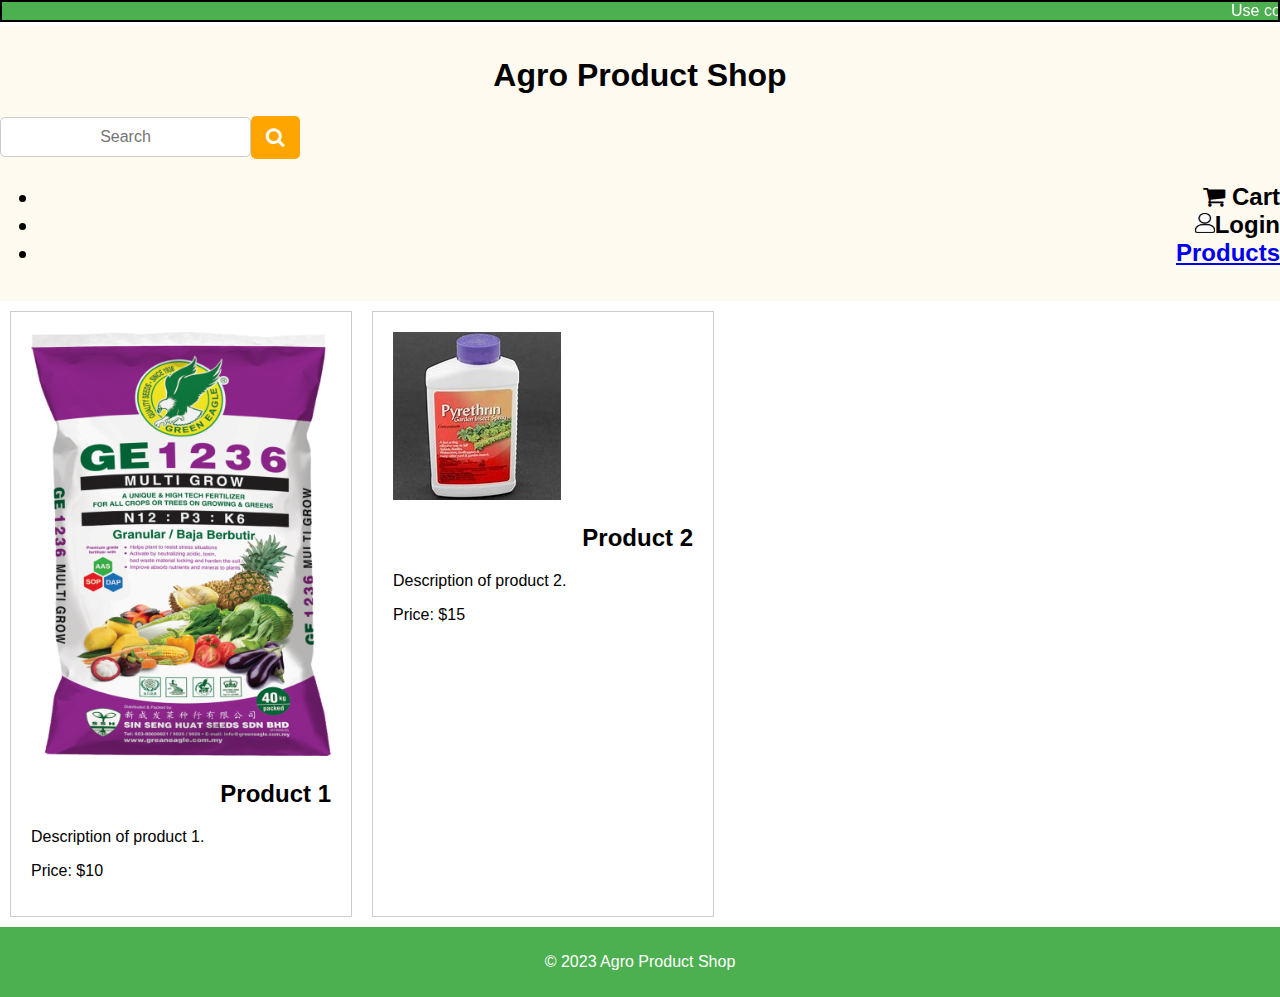
<file: agro/index.html>
<!DOCTYPE html>
<html lang="en">
<head>
    <meta charset="UTF-8">
    <meta name="viewport" content="width=device-width, initial-scale=1.0">
    <link rel="stylesheet" href="styles.css">
    <title>Agro Product Shop</title>
    <link rel="stylesheet" href="https://cdnjs.cloudflare.com/ajax/libs/font-awesome/4.7.0/css/font-awesome.min.css">
</head>
<body>
   
        <marquee>Use code FBEGRI20 & Get 20% off on your First App Order*</marquee>
        <header>
        <h1>Agro Product Shop </h1>
        <nav>
            <div class="search-container">
                <input type="text" placeholder="Search">
                <button class="search-button"><i class="fa fa-search"></i></button>
            </div>
        </nav>
        <h2><ul>
            <li><i class="fa fa-shopping-cart"></i> Cart </li>
            <li><img src="userr.jpg" height="20" width="20">Login</li>
            <li><a  href="#">Products</a></li>
            </ul>
        </h2>
    
    </header>
    
    <main>
        <div class="product-cards">
            <div class="product-card">
                <img src="product1.png" alt="Product 1">
                <h2>Product 1</h2>
                <p>Description of product 1.</p>
                <p>Price: $10</p>
            </div>
            <div class="product-card">
                <img src="product2.jpg" alt="Product 2">
                <h2>Product 2</h2>
                <p>Description of product 2.</p>
                <p>Price: $15</p>
            </div>
            <!-- Add more product cards here -->
        </div>
    </main>
    
    <footer>
        <p>&copy; 2023 Agro Product Shop</p>
    </footer>
    
    <script src="script.js"></script>
</body>
</html>
</file>
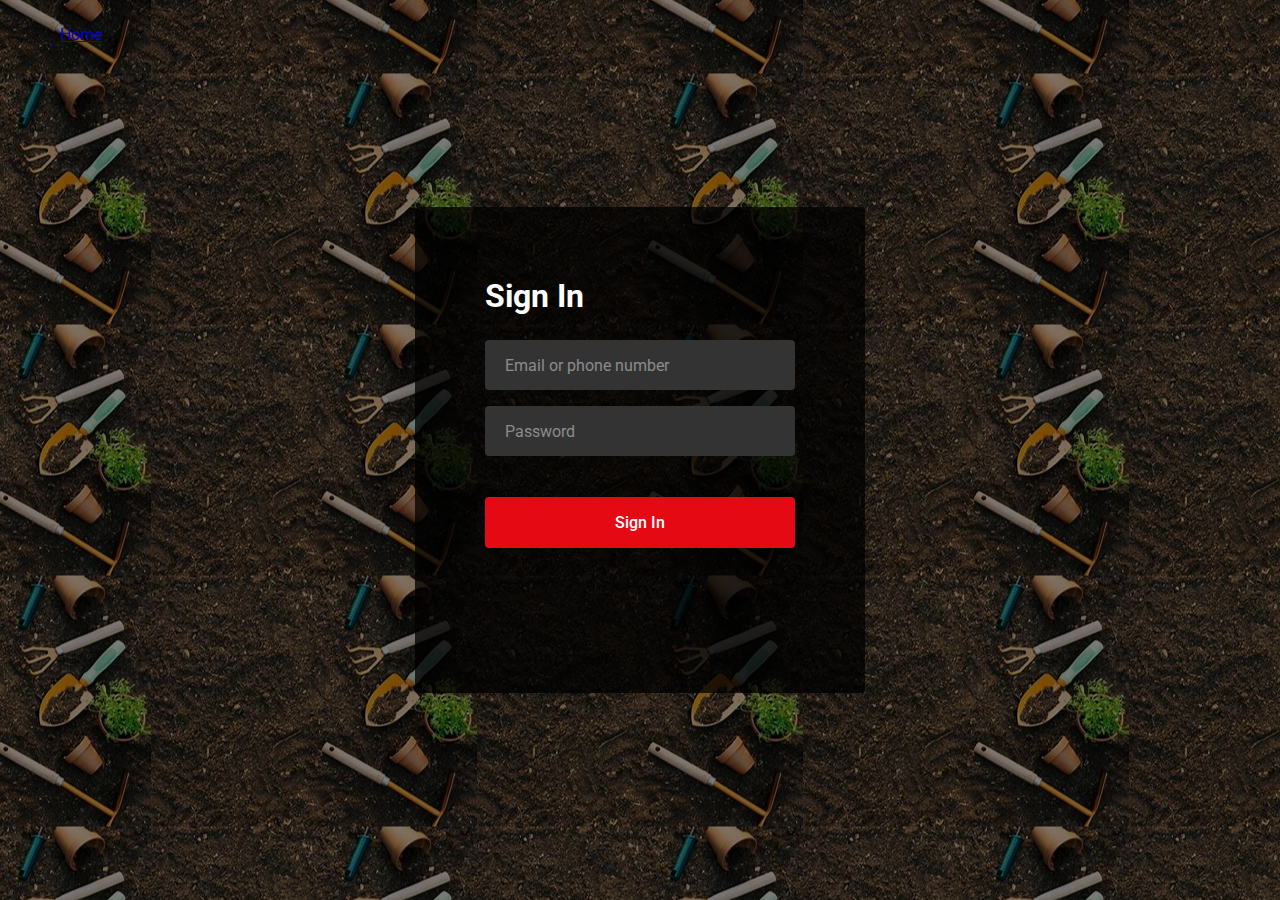
<file: agro/login.html>
<!DOCTYPE html>
<!-- Coding By CodingNepal - www.codingnepalweb.com -->
<html lang="en">
<head>
    <meta charset="UTF-8">
    <meta name="viewport" content="width=device-width, initial-scale=1.0">
    <title>login page</title>
    <link rel="stylesheet" href="style1.css">
</head>
<body>
    
    <nav>
        <a href="file:///C:/Users/Josiya%20Jose/OneDrive/Desktop/agro/main.html">Home</a>
    </nav>
    <div class="form-wrapper">
        <h2>Sign In</h2>
        <form action="#">
            <div class="form-control">
                <input type="text" required>
                <label>Email or phone number</label>
            </div>
            <div class="form-control">
                <input type="password" required>
                <label>Password</label>
            </div>
            <button type="submit">Sign In</button>
            
        </form>
        
    </div>
</body>
</html>
</file>
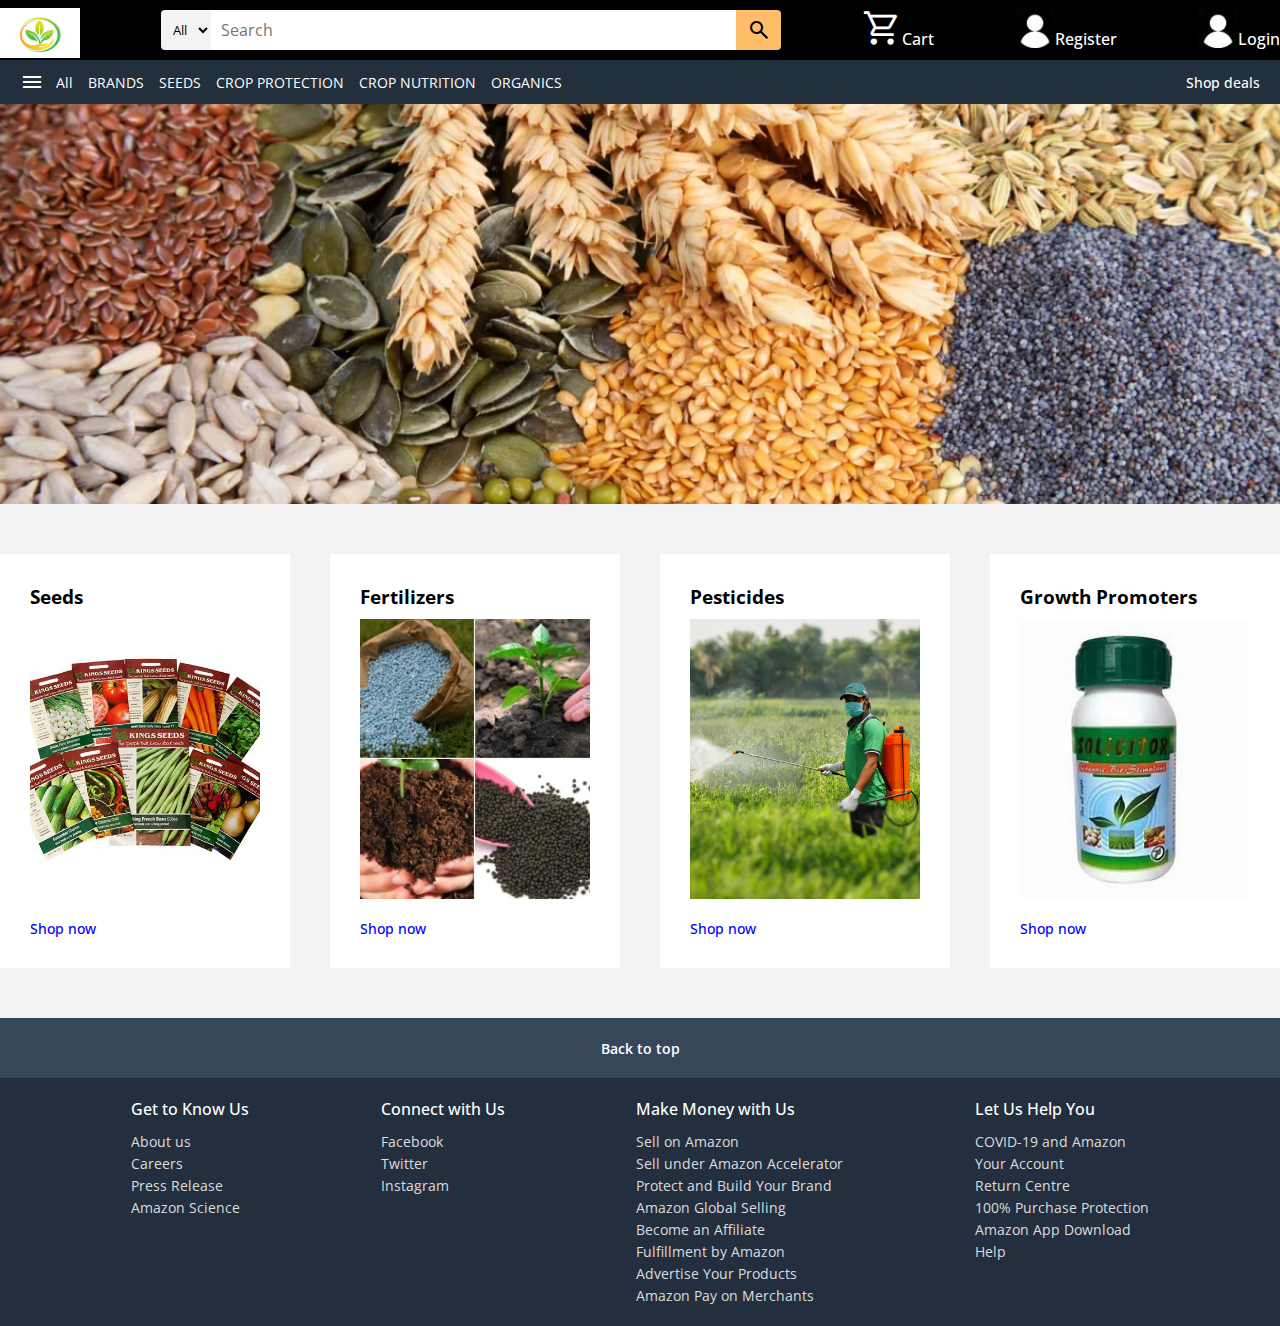
<file: agro/main.html>
<!DOCTYPE html>
<!-- Coding By CodingNepal - www.codingnepalweb.com -->
<html lang="en">
<head>
  <meta charset="UTF-8">
  <meta name="viewport" content="width=device-width, initial-scale=1.0">
  <title>Online Agro Product Shop</title>
  <link rel="stylesheet" href="style.css">
  <link rel="stylesheet" href="https://fonts.googleapis.com/css2?family=Material+Symbols+Outlined:opsz,wght,FILL,GRAD@20..48,100..700,0..1,-50..200">
</head>
<body>
    <header>
      <nav class="navbar">
        <div class="nav-logo">
          <a href="#"><img src="logo.jpeg" alt="logo"></a>
        </div>
        <div class="nav-search">
          <select class="select-search">
            <option>All</option>
            <option>All Categories</option>
            <option>Amazon Devices</option>
          </select>
          <input type="text" placeholder="Search" class="search-input">
          <div class="search-icon">
            <span class="material-symbols-outlined">search</span>
          </div>
        </div>
        
        <div class="cart">
            <a href="https://en.wikipedia.org/wiki/Naruto">
              <span class="material-symbols-outlined cart-icon">shopping_cart</span>
              </a>
              <p>Cart</p>
          </div>
        
          <div class="cart">
            <a href="file:///C:/Users/Josiya%20Jose/OneDrive/Desktop/agro/register.html">
              <img src="user1.jpg" alt="logo" width="40" height="40">
              </a>
              <p>Register</p>
          </div>

          <div class="cart">
            <a href="file:///C:/Users/Josiya%20Jose/OneDrive/Desktop/agro/login.html">
              <img src="user1.jpg" alt="logo" width="40" height="40">
              </a>
              <p>Login</p>
          </div>
      </nav>
      
      <div class="banner">
        <div class="banner-content">
          <div class="panel">
            <span class="material-symbols-outlined">menu</span>
            <a href="#">All</a>
          </div>
  
          <ul class="links">
            <li><a href="#">BRANDS</a></li>
            <li><a href="file:///C:/Users/Josiya%20Jose/OneDrive/Desktop/agro/products.html">SEEDS</a></li>
            <li><a href="file:///C:/Users/Josiya%20Jose/OneDrive/Desktop/agro/product3.html">CROP PROTECTION</a></li>
            <li><a href="file:///C:/Users/Josiya%20Jose/OneDrive/Desktop/agro/product2.html">CROP NUTRITION</a></li>
            <li><a href="#">ORGANICS</a></li>
          </ul>
          <div class="deals">
            <a href="#">Shop deals</a>
          </div>
        </div>
      </div>
    </header>
    <section class="hero-section"></section>
    <section class="shop-section">
      <div class="shop-images">
        <div class="shop-link">
          <h3>Seeds</h3>
          <img src="seeds.jpg" alt="card">
          <a href="file:///C:/Users/Josiya%20Jose/OneDrive/Desktop/agro/products.html">Shop now</a>
        </div>
        <div class="shop-link">
          <h3>Fertilizers</h3>
          <img src="Fertilizers.jpg" alt="card">
          <a href="file:///C:/Users/Josiya%20Jose/OneDrive/Desktop/agro/product2.html">Shop now</a>
        </div>
        <div class="shop-link">
          <h3>Pesticides</h3>
          <img src="pesticide.jpg" alt="card">
          <a href="file:///C:/Users/Josiya%20Jose/OneDrive/Desktop/agro/product3.html">Shop now</a>
        </div>
        <div class="shop-link">
          <h3>Growth Promoters</h3>
          <img src="growth.jpg" alt="card">
          <a href="file:///C:/Users/Josiya%20Jose/OneDrive/Desktop/agro/product3.html">Shop now</a>
        </div>
      </div>
    </section>
    <footer>
      <a href="#" class="footer-title">
        Back to top
      </a>
      <div class="footer-items">
        <ul>
          <h3>Get to Know Us</h3>
          <li><a href="#">About us</a></li>
          <li><a href="#">Careers</a></li>
          <li><a href="#">Press Release</a></li>
          <li><a href="#">Amazon Science</a></li>
        </ul>
        <ul>
          <h3>Connect with Us</h3>
          <li><a href="#">Facebook</a></li>
          <li><a href="#">Twitter</a></li>
          <li><a href="#">Instagram</a></li>
        </ul>
        <ul>
          <h3>Make Money with Us</h3>
          <li><a href="#">Sell on Amazon</a></li>
          <li><a href="#">Sell under Amazon Accelerator</a></li>
          <li><a href="#">Protect and Build Your Brand</a></li>
          <li><a href="#">Amazon Global Selling</a></li>
          <li><a href="#">Become an Affiliate</a></li>
          <li><a href="#">Fulfillment by Amazon</a></li>
          <li><a href="#">Advertise Your Products</a></li>
          <li><a href="#">Amazon Pay on Merchants</a></li>
        </ul>
        <ul>
          <h3>Let Us Help You</h3>
          <li><a href="#">COVID-19 and Amazon</a></li>
          <li><a href="#">Your Account</a></li>
          <li><a href="#">Return Centre</a></li>
          <li><a href="#">100% Purchase Protection</a></li>
          <li><a href="#">Amazon App Download</a></li>
          <li><a href="#">Help</a></li>
        </ul>
      </div>
    </footer>
</body>
</html>
</file>
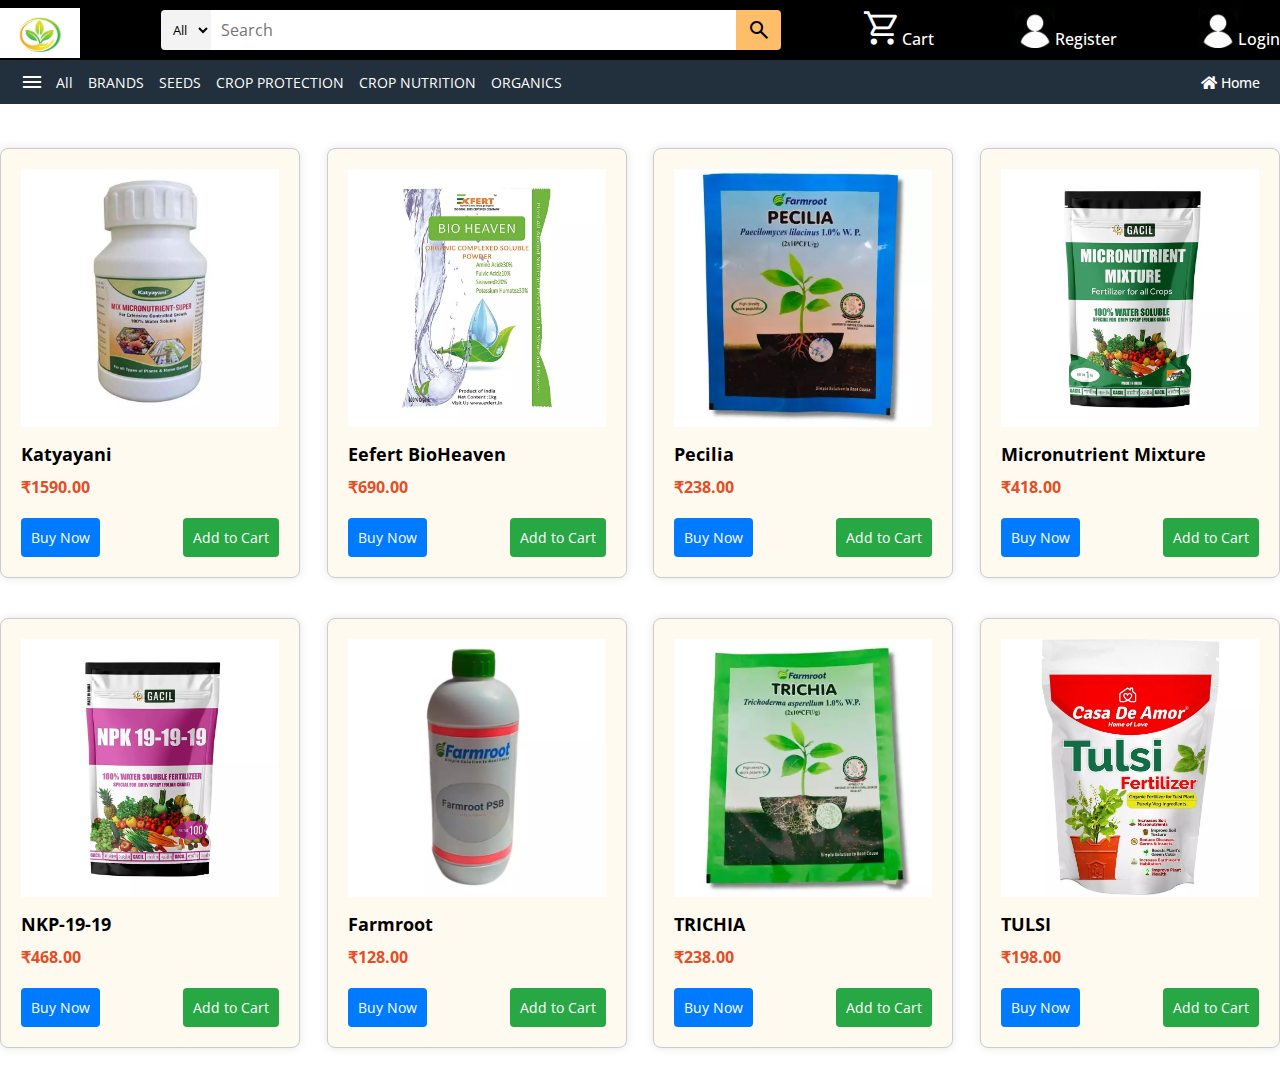
<file: agro/product2.html>
<!DOCTYPE html>
<html lang="en">
<head>
    <meta charset="UTF-8">
    <meta name="viewport" content="width=device-width, initial-scale=1.0">
    <link rel="stylesheet" href="https://fonts.googleapis.com/css2?family=Material+Symbols+Outlined:opsz,wght,FILL,GRAD@20..48,100..700,0..1,-50..200">
    <link rel="stylesheet" href="https://cdnjs.cloudflare.com/ajax/libs/font-awesome/5.15.4/css/all.min.css">
    <title>Product Details</title>
    <link rel="stylesheet" href="style4.css">
    </head>
<body>
    <header>
        <nav class="navbar">
          <div class="nav-logo">
            <a href="#"><img src="logo.jpeg" alt="logo"></a>
          </div>
          <div class="nav-search">
            <select class="select-search">
              <option>All</option>
              <option>All Categories</option>
              <option>Amazon Devices</option>
            </select>
            <input type="text" placeholder="Search" class="search-input">
            <div class="search-icon">
              <span class="material-symbols-outlined">search</span>
            </div>
          </div>
          
          <div class="cart">
              <a href="https://en.wikipedia.org/wiki/Naruto">
                <span class="material-symbols-outlined cart-icon">shopping_cart</span>
                </a>
                <p>Cart</p>
            </div>
          
            <div class="cart">
              <a href="file:///C:/Users/Josiya%20Jose/OneDrive/Desktop/agro/register.html">
                <img src="user1.jpg" alt="logo" width="40" height="40">
                </a>
                <p>Register</p>
            </div>
  
            <div class="cart">
              <a href="file:///C:/Users/Josiya%20Jose/OneDrive/Desktop/agro/login.html">
                <img src="user1.jpg" alt="logo" width="40" height="40">
                </a>
                <p>Login</p>
            </div>
        </nav>
        
        <div class="banner">
          <div class="banner-content">
            <div class="panel">
              <span class="material-symbols-outlined">menu</span>
              <a href="#">All</a>
            </div>
    
            <ul class="links">
              <li><a href="#">BRANDS</a></li>
              <li><a href="file:///C:/Users/Josiya%20Jose/OneDrive/Desktop/agro/products.html">SEEDS</a></li>
              <li><a href="file:///C:/Users/Josiya%20Jose/OneDrive/Desktop/agro/product3.html">CROP PROTECTION</a></li>
              <li><a href="file:///C:/Users/Josiya%20Jose/OneDrive/Desktop/agro/product2.html">CROP NUTRITION</a></li>
              <li><a href="#">ORGANICS</a></li>
            </ul>
            <div class="deals">
              <a href="file:///C:/Users/Josiya%20Jose/OneDrive/Desktop/agro/main.html"><i class="fas fa-home"></i> Home</a>
            </div>
          </div>
        </div>
      </header>
    <br><br>
<div class="products-container-horizontal">
    <div class="product-container">
        <img class="product-image" src="katyay.webp" alt="Product 1 Image">
        <h2 class="product-title">Katyayani</h2>
        
        <p class="product-price"> &#8377;1590.00</p>
        <div class="btn-container">
            <button class="buy-btn">Buy Now</button>
            <button class="add-to-cart-btn">Add to Cart</button>
        </div>
    </div>

    <div class="product-container">
        <img class="product-image" src="exfer.webp" alt="Product 2 Image">
        <h2 class="product-title">Eefert BioHeaven</h2>
        
        <p class="product-price">&#8377;690.00</p>
        <div class="btn-container">
            <button class="buy-btn">Buy Now</button>
            <button class="add-to-cart-btn">Add to Cart</button>
        </div>
    </div>

    <div class="product-container">
        <img class="product-image" src="peci.webp" alt="Product 3 Image">
        <h2 class="product-title">Pecilia</h2>
        
        <p class="product-price">&#8377;238.00</p>
        <div class="btn-container">
            <button class="buy-btn">Buy Now</button>
            <button class="add-to-cart-btn">Add to Cart</button>
        </div>
    </div>
    <div class="product-container">
        <img class="product-image" src="micro.webp" alt="Product 4 Image">
        <h2 class="product-title">Micronutrient Mixture</h2>
        
        <p class="product-price">&#8377;418.00</p>
        <div class="btn-container">
            <button class="buy-btn">Buy Now</button>
            <button class="add-to-cart-btn">Add to Cart</button>
        </div>
    </div>
</div>
<div class="products-container-horizontal">
    <div class="product-container">
        <img class="product-image" src="nkp.webp" alt="Product 5 Image">
        <h2 class="product-title">NKP-19-19</h2>
        
        <p class="product-price">&#8377;468.00</p>
        <div class="btn-container">
            <button class="buy-btn">Buy Now</button>
            <button class="add-to-cart-btn">Add to Cart</button>
        </div>
    </div>

    <div class="product-container">
        <img class="product-image" src="farm.webp" alt="Product 6 Image">
        <h2 class="product-title">Farmroot</h2>
        
        <p class="product-price">&#8377;128.00</p>
        <div class="btn-container">
            <button class="buy-btn">Buy Now</button>
            <button class="add-to-cart-btn">Add to Cart</button>
        </div>
    </div>

    <div class="product-container">
        <img class="product-image" src="tri.webp" alt="Product 6 Image">
        <h2 class="product-title">TRICHIA</h2>
        
        <p class="product-price">&#8377;238.00</p>
        <div class="btn-container">
            <button class="buy-btn">Buy Now</button>
            <button class="add-to-cart-btn">Add to Cart</button>
        </div>
    </div>

    <div class="product-container">
        <img class="product-image" src="tula.webp" alt="Product 6 Image">
        <h2 class="product-title">TULSI</h2>
        
        <p class="product-price">&#8377;198.00</p>
        <div class="btn-container">
            <button class="buy-btn">Buy Now</button>
            <button class="add-to-cart-btn">Add to Cart</button>
        </div>
    </div>
</div>

</body>
</html>
</file>
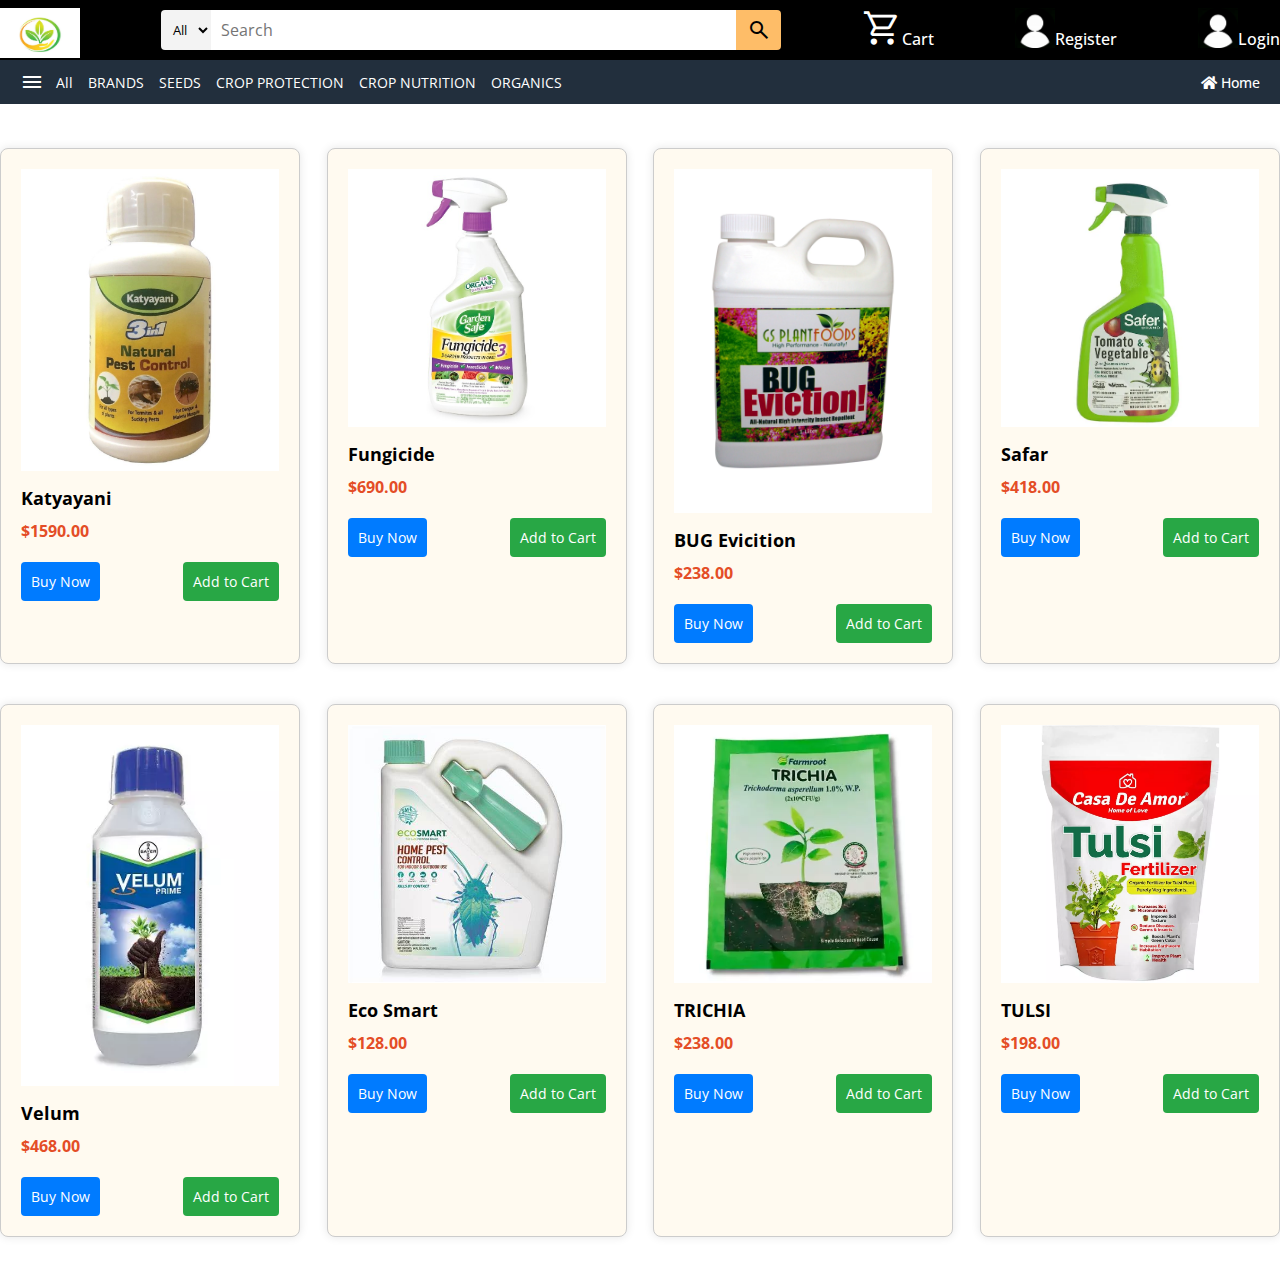
<file: agro/product3.html>
<!DOCTYPE html>
<html lang="en">
<head>
    <meta charset="UTF-8">
    <meta name="viewport" content="width=device-width, initial-scale=1.0">
    <link rel="stylesheet" href="https://fonts.googleapis.com/css2?family=Material+Symbols+Outlined:opsz,wght,FILL,GRAD@20..48,100..700,0..1,-50..200">
    <link rel="stylesheet" href="https://cdnjs.cloudflare.com/ajax/libs/font-awesome/5.15.4/css/all.min.css">
    <title>Product Details</title>
    <link rel="stylesheet" href="style4.css">
    </head>
<body>
    <header>
        <nav class="navbar">
          <div class="nav-logo">
            <a href="#"><img src="logo.jpeg" alt="logo"></a>
          </div>
          <div class="nav-search">
            <select class="select-search">
              <option>All</option>
              <option>All Categories</option>
              <option>Amazon Devices</option>
            </select>
            <input type="text" placeholder="Search" class="search-input">
            <div class="search-icon">
              <span class="material-symbols-outlined">search</span>
            </div>
          </div>
          
          <div class="cart">
              <a href="https://en.wikipedia.org/wiki/Naruto">
                <span class="material-symbols-outlined cart-icon">shopping_cart</span>
                </a>
                <p>Cart</p>
            </div>
          
            <div class="cart">
              <a href="file:///C:/Users/Josiya%20Jose/OneDrive/Desktop/agro/register.html">
                <img src="user1.jpg" alt="logo" width="40" height="40">
                </a>
                <p>Register</p>
            </div>
  
            <div class="cart">
              <a href="file:///C:/Users/Josiya%20Jose/OneDrive/Desktop/agro/login.html">
                <img src="user1.jpg" alt="logo" width="40" height="40">
                </a>
                <p>Login</p>
            </div>
        </nav>
        
        <div class="banner">
          <div class="banner-content">
            <div class="panel">
              <span class="material-symbols-outlined">menu</span>
              <a href="#">All</a>
            </div>
    
            <ul class="links">
              <li><a href="#">BRANDS</a></li>
              <li><a href="file:///C:/Users/Josiya%20Jose/OneDrive/Desktop/agro/products.html">SEEDS</a></li>
              <li><a href="file:///C:/Users/Josiya%20Jose/OneDrive/Desktop/agro/product3.html">CROP PROTECTION</a></li>
              <li><a href="file:///C:/Users/Josiya%20Jose/OneDrive/Desktop/agro/product2.html">CROP NUTRITION</a></li>
              <li><a href="#">ORGANICS</a></li>
            </ul>
            <div class="deals">
              <a href="file:///C:/Users/Josiya%20Jose/OneDrive/Desktop/agro/main.html"><i class="fas fa-home"></i> Home</a>
            </div>
          </div>
        </div>
      </header>
    <br><br>
<div class="products-container-horizontal">
    <div class="product-container">
        <img class="product-image" src="kat2.jpg" alt="Product 1 Image">
        <h2 class="product-title">Katyayani</h2>
        
        <p class="product-price"> $1590.00</p>
        <div class="btn-container">
            <button class="buy-btn">Buy Now</button>
            <button class="add-to-cart-btn">Add to Cart</button>
        </div>
    </div>

    <div class="product-container">
        <img class="product-image" src="fung.jpg" alt="Product 2 Image">
        <h2 class="product-title">Fungicide</h2>
        
        <p class="product-price">$690.00</p>
        <div class="btn-container">
            <button class="buy-btn">Buy Now</button>
            <button class="add-to-cart-btn">Add to Cart</button>
        </div>
    </div>

    <div class="product-container">
        <img class="product-image" src="bug.webp" alt="Product 3 Image">
        <h2 class="product-title">BUG Evicition</h2>
        
        <p class="product-price">$238.00</p>
        <div class="btn-container">
            <button class="buy-btn">Buy Now</button>
            <button class="add-to-cart-btn">Add to Cart</button>
        </div>
    </div>
    <div class="product-container">
        <img class="product-image" src="safar.webp" alt="Product 4 Image">
        <h2 class="product-title">Safar</h2>
        
        <p class="product-price">$418.00</p>
        <div class="btn-container">
            <button class="buy-btn">Buy Now</button>
            <button class="add-to-cart-btn">Add to Cart</button>
        </div>
    </div>
</div>
<div class="products-container-horizontal">
    <div class="product-container">
        <img class="product-image" src="vel.webp" alt="Product 5 Image">
        <h2 class="product-title">Velum</h2>
        
        <p class="product-price">$468.00</p>
        <div class="btn-container">
            <button class="buy-btn">Buy Now</button>
            <button class="add-to-cart-btn">Add to Cart</button>
        </div>
    </div>

    <div class="product-container">
        <img class="product-image" src="ech.jpg" alt="Product 6 Image">
        <h2 class="product-title">Eco Smart</h2>
        
        <p class="product-price">$128.00</p>
        <div class="btn-container">
            <button class="buy-btn">Buy Now</button>
            <button class="add-to-cart-btn">Add to Cart</button>
        </div>
    </div>

    <div class="product-container">
        <img class="product-image" src="tri.webp" alt="Product 6 Image">
        <h2 class="product-title">TRICHIA</h2>
        
        <p class="product-price">$238.00</p>
        <div class="btn-container">
            <button class="buy-btn">Buy Now</button>
            <button class="add-to-cart-btn">Add to Cart</button>
        </div>
    </div>

    <div class="product-container">
        <img class="product-image" src="tula.webp" alt="Product 6 Image">
        <h2 class="product-title">TULSI</h2>
        
        <p class="product-price">$198.00</p>
        <div class="btn-container">
            <button class="buy-btn">Buy Now</button>
            <button class="add-to-cart-btn">Add to Cart</button>
        </div>
    </div>
</div>

</body>
</html>
</file>
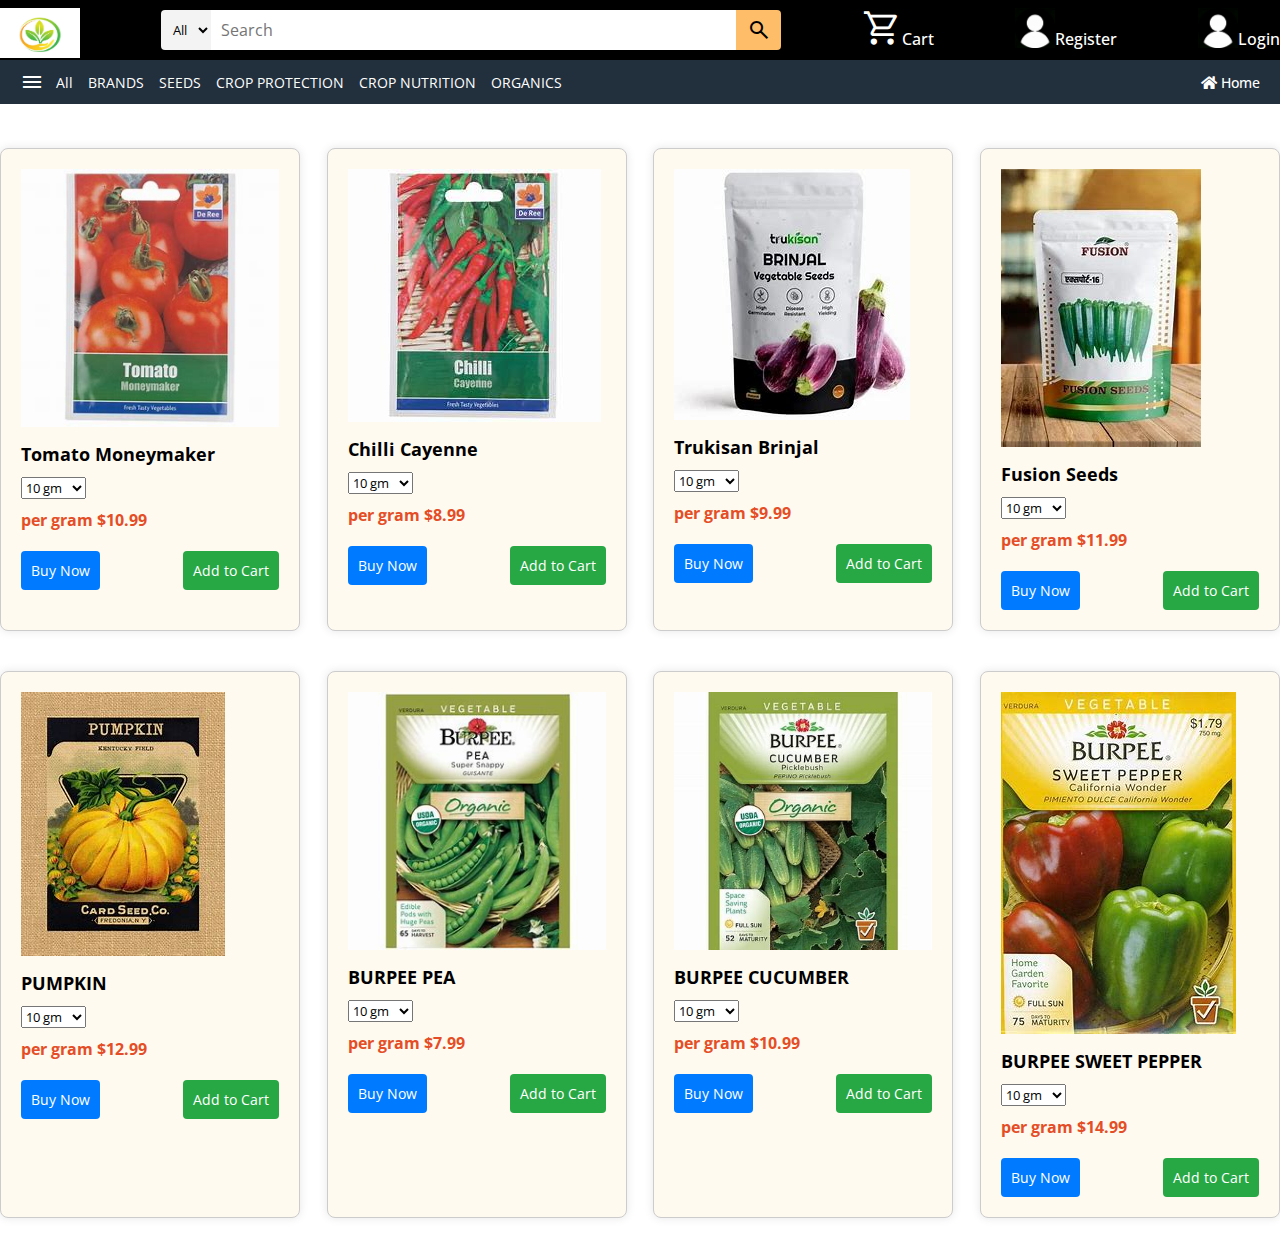
<file: agro/products.html>
<!DOCTYPE html>
<html lang="en">
<head>
    <meta charset="UTF-8">
    <meta name="viewport" content="width=device-width, initial-scale=1.0">
    <link rel="stylesheet" href="https://fonts.googleapis.com/css2?family=Material+Symbols+Outlined:opsz,wght,FILL,GRAD@20..48,100..700,0..1,-50..200">
    <link rel="stylesheet" href="https://cdnjs.cloudflare.com/ajax/libs/font-awesome/5.15.4/css/all.min.css">
    <title>Product Details</title>
    <link rel="stylesheet" href="style4.css">
    </head>
<body>
    <header>
        <nav class="navbar">
          <div class="nav-logo">
            <a href="#"><img src="logo.jpeg" alt="logo"></a>
          </div>
          <div class="nav-search">
            <select class="select-search">
              <option>All</option>
              <option>All Categories</option>
              <option>Amazon Devices</option>
            </select>
            <input type="text" placeholder="Search" class="search-input">
            <div class="search-icon">
              <span class="material-symbols-outlined">search</span>
            </div>
          </div>
          
          <div class="cart">
              <a href="https://en.wikipedia.org/wiki/Naruto">
                <span class="material-symbols-outlined cart-icon">shopping_cart</span>
                </a>
                <p>Cart</p>
            </div>
          
            <div class="cart">
              <a href="file:///C:/Users/Josiya%20Jose/OneDrive/Desktop/agro/register.html">
                <img src="user1.jpg" alt="logo" width="40" height="40">
                </a>
                <p>Register</p>
            </div>
  
            <div class="cart">
              <a href="file:///C:/Users/Josiya%20Jose/OneDrive/Desktop/agro/login.html">
                <img src="user1.jpg" alt="logo" width="40" height="40">
                </a>
                <p>Login</p>
            </div>
        </nav>
        
        <div class="banner">
          <div class="banner-content">
            <div class="panel">
              <span class="material-symbols-outlined">menu</span>
              <a href="#">All</a>
            </div>
    
            <ul class="links">
              <li><a href="#">BRANDS</a></li>
              <li><a href="file:///C:/Users/Josiya%20Jose/OneDrive/Desktop/agro/products.html">SEEDS</a></li>
              <li><a href="file:///C:/Users/Josiya%20Jose/OneDrive/Desktop/agro/product3.html">CROP PROTECTION</a></li>
              <li><a href="file:///C:/Users/Josiya%20Jose/OneDrive/Desktop/agro/product2.html">CROP NUTRITION</a></li>
              <li><a href="#">ORGANICS</a></li>
            </ul>
            <div class="deals">
              <a href="file:///C:/Users/Josiya%20Jose/OneDrive/Desktop/agro/main.html"><i class="fas fa-home"></i> Home</a>
            </div>
          </div>
        </div>
      </header>
    <br><br>
<div class="products-container-horizontal">
    <div class="product-container">
        <img class="product-image" src="tomato.jpg" alt="Product 1 Image">
        <h2 class="product-title">Tomato Moneymaker</h2>
        <p class="product-description">
            <select>
                <option value="option1">10 gm</option>
                <option value="option2">50 gm</option>
                <option value="option3">100 gm</option>
              </select>
        </p>
        <p class="product-price"> per gram $10.99</p>
        <div class="btn-container">
            <button class="buy-btn">Buy Now</button>
            <button class="add-to-cart-btn">Add to Cart</button>
        </div>
    </div>

    <div class="product-container">
        <img class="product-image" src="chili.jpg" alt="Product 2 Image">
        <h2 class="product-title">Chilli Cayenne</h2>
        <p class="product-description">
            <select>
                <option value="option1">10 gm</option>
                <option value="option2">50 gm</option>
                <option value="option3">100 gm</option>
              </select>
        </p>
        <p class="product-price"> per gram $8.99</p>
        <div class="btn-container">
            <button class="buy-btn">Buy Now</button>
            <button class="add-to-cart-btn">Add to Cart</button>
        </div>
    </div>

    <div class="product-container">
        <img class="product-image" src="bringal.jpg" alt="Product 3 Image">
        <h2 class="product-title">Trukisan Brinjal</h2>
        <p class="product-description">
            <select>
                <option value="option1">10 gm</option>
                <option value="option2">50 gm</option>
                <option value="option3">100 gm</option>
              </select> 
        </p>
        <p class="product-price">per gram $9.99</p>
        <div class="btn-container">
            <button class="buy-btn">Buy Now</button>
            <button class="add-to-cart-btn">Add to Cart</button>
        </div>
    </div>
    <div class="product-container">
        <img class="product-image" src="lady.jpg" alt="Product 4 Image">
        <h2 class="product-title">Fusion Seeds</h2>
        <p class="product-description">
            <select>
                <option value="option1">10 gm</option>
                <option value="option2">50 gm</option>
                <option value="option3">100 gm</option>
              </select>   
        </p>
        <p class="product-price"> per gram $11.99</p>
        <div class="btn-container">
            <button class="buy-btn">Buy Now</button>
            <button class="add-to-cart-btn">Add to Cart</button>
        </div>
    </div>
</div>
<div class="products-container-horizontal">
    <div class="product-container">
        <img class="product-image" src="pumpkin.jpg" alt="Product 5 Image">
        <h2 class="product-title">PUMPKIN</h2>
        <p class="product-description">
            <select>
                <option value="option1">10 gm</option>
                <option value="option2">50 gm</option>
                <option value="option3">100 gm</option>
              </select> 
        </p>
        <p class="product-price"> per gram $12.99</p>
        <div class="btn-container">
            <button class="buy-btn">Buy Now</button>
            <button class="add-to-cart-btn">Add to Cart</button>
        </div>
    </div>

    <div class="product-container">
        <img class="product-image" src="pee.jpg" alt="Product 6 Image">
        <h2 class="product-title">BURPEE PEA</h2>
        <p class="product-description">
            <select>
                <option value="option1">10 gm</option>
                <option value="option2">50 gm</option>
                <option value="option3">100 gm</option>
              </select>
        </p>
        <p class="product-price"> per gram $7.99</p>
        <div class="btn-container">
            <button class="buy-btn">Buy Now</button>
            <button class="add-to-cart-btn">Add to Cart</button>
        </div>
    </div>

    <div class="product-container">
        <img class="product-image" src="cucumber.jpg" alt="Product 6 Image">
        <h2 class="product-title">BURPEE CUCUMBER</h2>
        <p class="product-description">
            <select>
                <option value="option1">10 gm</option>
                <option value="option2">50 gm</option>
                <option value="option3">100 gm</option>
              </select>
        </p>
        <p class="product-price"> per gram $10.99</p>
        <div class="btn-container">
            <button class="buy-btn">Buy Now</button>
            <button class="add-to-cart-btn">Add to Cart</button>
        </div>
    </div>

    <div class="product-container">
        <img class="product-image" src="sweet.jpg" alt="Product 6 Image">
        <h2 class="product-title">BURPEE SWEET PEPPER</h2>
        <p class="product-description">
            <select>
                <option value="option1">10 gm</option>
                <option value="option2">50 gm</option>
                <option value="option3">100 gm</option>
              </select>
        </p>
        <p class="product-price"> per gram $14.99</p>
        <div class="btn-container">
            <button class="buy-btn">Buy Now</button>
            <button class="add-to-cart-btn">Add to Cart</button>
        </div>
    </div>
</div>

</body>
</html>
</file>
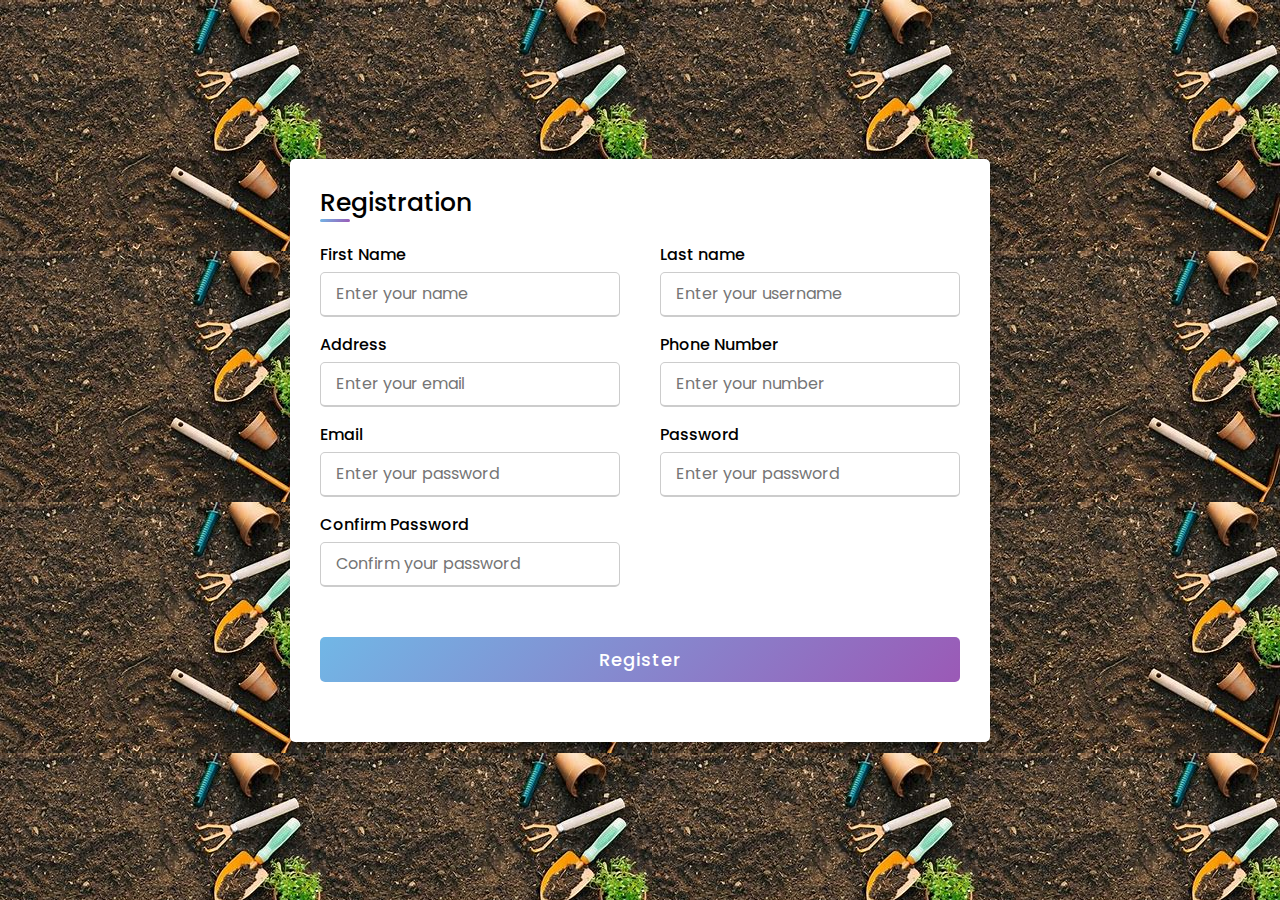
<file: agro/register.html>
<!DOCTYPE html>
<!-- Created By CodingLab - www.codinglabweb.com -->
<html lang="en" dir="ltr">
  <head>
    <meta charset="UTF-8">
    <title> Responsive Registration Form | CodingLab </title>
    <link rel="stylesheet" href="regi.css">
     <meta name="viewport" content="width=device-width, initial-scale=1.0">
   </head>
<body>
  <div class="container">
    <div class="title">Registration</div>
    <div class="content">
      <form action="#">
        <div class="user-details">
          <div class="input-box">
            <span class="details">First Name</span>
            <input type="text" placeholder="Enter your name" required>
          </div>
          <div class="input-box">
            <span class="details">Last name</span>
            <input type="text" placeholder="Enter your username" required>
          </div>
          <div class="input-box">
            <span class="details">Address</span>
            <input type="text" placeholder="Enter your email" required>
          </div>
          <div class="input-box">
            <span class="details">Phone Number</span>
            <input type="text" placeholder="Enter your number" required>
          </div>
          <div class="input-box">
            <span class="details">Email</span>
            <input type="text" placeholder="Enter your password" required>
          </div>
          <div class="input-box">
            <span class="details">Password</span>
            <input type="text" placeholder="Enter your password" required>
          </div>
          <div class="input-box">
            <span class="details">Confirm Password</span>
            <input type="text" placeholder="Confirm your password" required>
          </div>
        </div>
        
        <div class="button">
        
          <input type="submit" value="Register" >
        </div>
      </form>
    </div>
  </div>
</body>
</html>
</file>
<file: agro/styles.css>
body {
    font-family: Arial, sans-serif;
    margin: 0;
    padding: 0;
}
marquee {
    border: black 2px solid;
    background-color:#4CAF50;
    color: #fff;
}

header {
    background-color:floralwhite;
    color: #fff;
    padding: 10px 0;
}
h2{
    text-align: right;
    color: black;
}
h1{
    text-align: center;
    color: black;
}
nav ul {
    list-style: none;
    text-align: right;
}

nav ul li {
    display: inline;
    margin-right: 20px;
}

nav a {
    text-decoration: none;
    color: #fff;
}s

main {
    padding: 20px;
}

.search-container {
    display: flex;
    align-items: center;
    width: 300px; /* You can adjust the width as needed */
}

/* Style for the input field */
.search-container input[type="text"] {
    width: 100%;
    padding: 10px;
    border: 1px solid #ccc;
    border-radius: 5px;
    font-size: 16px;
    text-align: center;
}

/* Style for the search button */
.search-button {
    background-color:orange;
    color:white;
    border: none;
    border-radius: 5px;
    padding: 10px 15px;
    cursor: pointer;
    font-size: 20px; /* You can adjust the font size as needed */

}


.product-cards {
    display: flex;
    flex-wrap: wrap;
}

.product-card {
    border: 1px solid #ccc;
    padding: 20px;
    margin: 10px;
    width: 300px;
}

.product-card img {
    max-width: 100%;
}

footer {
    text-align: center;
    background-color: #4CAF50;
    color: #fff;
    padding: 10px 0;
}
</file>
<file: agro/style1.css>
@import url("https://fonts.googleapis.com/css2?family=Roboto:wght@400;500;600;700&display=swap");
* {
    margin: 0;
    padding: 0;
    box-sizing: border-box;
    font-family: 'Roboto', sans-serif;
}
body {
    background: #000;
}
body::before {
    content: "";
    position: absolute;
    left: 0;
    top: 0;
    opacity: 0.5;
    width: 100%;
    height: 100%;
    background: url("agro.jpg");
    background-position: center;
}
nav {
    position: fixed;
    padding: 25px 60px;
    z-index: 1;
}
nav a img {
    width: 167px;
}
.form-wrapper {
    position: absolute;
    left: 50%;
    top: 50%;
    border-radius: 4px;
    padding: 70px;
    width: 450px;
    transform: translate(-50%, -50%);
    background: rgba(0, 0, 0, .75);
}
.form-wrapper h2 {
    color: #fff;
    font-size: 2rem;
}
.form-wrapper form {
    margin: 25px 0 65px;
}
form .form-control {
    height: 50px;
    position: relative;
    margin-bottom: 16px;
}
.form-control input {
    height: 100%;
    width: 100%;
    background: #333;
    border: none;
    outline: none;
    border-radius: 4px;
    color: #fff;
    font-size: 1rem;
    padding: 0 20px;
}
.form-control input:is(:focus, :valid) {
    background: #444;
    padding: 16px 20px 0;
}
.form-control label {
    position: absolute;
    left: 20px;
    top: 50%;
    transform: translateY(-50%);
    font-size: 1rem;
    pointer-events: none;
    color: #8c8c8c;
    transition: all 0.1s ease;
}
.form-control input:is(:focus, :valid)~label {
    font-size: 0.75rem;
    transform: translateY(-130%);
}
form button {
    width: 100%;
    padding: 16px 0;
    font-size: 1rem;
    background: #e50914;
    color: #fff;
    font-weight: 500;
    border-radius: 4px;
    border: none;
    outline: none;
    margin: 25px 0 10px;
    cursor: pointer;
    transition: 0.1s ease;
}
form button:hover {
    background: #c40812;
}
.form-wrapper a {
    text-decoration: none;
}
.form-wrapper a:hover {
    text-decoration: underline;
}
.form-wrapper :where(label, p, small, a) {
    color: #b3b3b3;
}
form .form-help {
    display: flex;
    justify-content: space-between;
}
form .remember-me {
    display: flex;
}
form .remember-me input {
    margin-right: 5px;
    accent-color: #b3b3b3;
}
form .form-help :where(label, a) {
    font-size: 0.9rem;
}
.form-wrapper p a {
    color: #fff;
}
.form-wrapper small {
    display: block;
    margin-top: 15px;
    color: #b3b3b3;
}
.form-wrapper small a {
    color: #0071eb;
}
@media (max-width: 740px) {
    body::before {
        display: none;
    }
    nav, .form-wrapper {
        padding: 20px;
    }
    nav a img {
        width: 140px;
    }
    .form-wrapper {
        width: 100%;
        top: 43%;
    }
    .form-wrapper form {
        margin: 25px 0 40px;
    }
}
</file>
<file: agro/style.css>
@import url("https://fonts.googleapis.com/css2?family=Open+Sans:wght@200;300;400;500;600;700&display=swap");
* {
  margin: 0;
  padding: 0;
  box-sizing: border-box;
  font-family: "Open Sans", sans-serif;
}
html {
  scroll-behavior: smooth;
}
a {
  text-decoration: none;
  color: #fff;
}
a:hover {
  color: #ddd;
}
/* Header or Navbar */
header {
  width: 100%;
  background-color:black;
}
.navbar {
  height: 60px;
  display: flex;
  align-items: center;
  justify-content: space-between;
  cursor: pointer;
  color: #fff;
  max-width: 1280px;
  margin: 0 auto;
}
.nav-logo img {
  margin-top: 10px;
  width: 80px;
  height: 50px;
}
.address .deliver {
  margin-left: 20px;
  font-size: 0.75rem;
  color: #ccc;
}
.address .map-icon {
  display: flex;
  align-items: center;
}

.nav-search {
  display: flex;
  justify-content: space-evenly;
  max-width: 620px;
  width: 100%;
  height: 40px;
  border-radius: 4px;
}

.select-search {
  background: #f3f3f3;
  width: 50px;
  text-align: center;
  border-top-left-radius: 4px;
  border-bottom-left-radius: 4px;
  border: none;
}

.search-input {
  max-width: 600px;
  width: 100%;
  font-size: 1rem;
  border: none;
  outline: none;
  padding-left: 10px;
}

.search-icon {
  max-width: 45px;
  width: 100%;
  display: flex;
  justify-content: center;
  align-items: center;
  font-size: 1.2rem;
  background: #febd68;
  color: #000;
  cursor: pointer;
  border-top-right-radius: 4px;
  border-bottom-right-radius: 4px;
}

.sign-in p,
.returns p {
  font-size: 0.75rem;
}

.sign-in,
.returns span {
  font-size: 0.875rem;
  font-weight: 600;
}
.cart {
  display: flex;
}
.cart .cart-icon {
  font-size: 2.5rem
}
.cart p {
  margin-top: 20px;
  font-weight: 500;
}
.banner {
  padding: 10px 20px;
  background: #222f3d;
  color: #fff;
  font-size: 0.875rem;
}
.banner-content {
  margin: 0 auto;
  max-width: 1280px;
  display: flex;
  align-items: center;
  justify-content: space-between;
}
.panel {
  max-width: 1280px;
  display: flex;
  align-items: center;
  gap: 5px;
  cursor: pointer;
}
.panel span {
  margin-right: 7px;
}
.links {
  display: flex;
  align-items: center;
  list-style: none;
  gap: 15px;
  flex-grow: 1;
  margin-left: 15px;
}
.links a {
  padding: 10px 0;
}
.deals a {
  font-size: 0.9rem;
  font-weight: 500;
  white-space: nowrap;
}
/* Hero Section */
.hero-section {
  height: 400px;
  background-image: url("crops2.webp");
  background-position: center;
  background-size: cover;
}
/* Shop Section */
.shop-section {
  display: flex;
  align-items: center;
  flex-direction: column;
  background-color: #f3f3f3;
  padding: 50px 0;
}
.shop-images {
  display: grid;
  grid-template-columns: repeat(auto-fit, minmax(250px, 1fr));
  gap: 40px;
  max-width: 1280px;
  width: 100%;
}
.shop-link {
  background-color: #fff;
  padding: 30px;
  display: flex;
  cursor: pointer;
  flex-direction: column;
  white-space: nowrap;
}
.shop-link img {
  width: 100%;
  height: 280px;
  object-fit: cover;
  margin-bottom: 10px;
}
.shop-link h3 {
  margin-bottom: 10px;
}
.shop-link a {
  display: inline-block;
  margin-top: 10px;
  font-size: 0.9rem;
  color: blue;
  font-weight: 500;
  transition: color 0.3s ease;
}
.shop-link:hover a {
  color: #c7511f;
  text-decoration: underline;
}
/* Footer */
.footer-title {
  display: flex;
  align-items: center;
  justify-content: center;
  background-color: #37475a;
  color: #fff;
  font-size: 0.875rem;
  font-weight: 600;
  height: 60px;
}
.footer-items {
  display: flex;
  justify-content: space-evenly;
  width: 100%;
  margin: 0 auto;
  background: #232f3e;
}
.footer-items h3 {
  font-size: 1rem;
  font-weight: 500;
  color: #fff;
  margin: 20px 0 10px 0;
}
.footer-items ul {
  list-style: none;
  margin-bottom: 20px;
}
.footer-items li a {
  color: #ddd;
  font-size: 0.875rem;
}
.footer-items li a:hover {
  text-decoration: underline;
}
</file>
<file: agro/style4.css>
@import url("https://fonts.googleapis.com/css2?family=Open+Sans:wght@200;300;400;500;600;700&display=swap");
* {
  margin: 0;
  padding: 0;
  box-sizing: border-box;
  font-family: "Open Sans", sans-serif;
}
html {
  scroll-behavior: smooth;
}
a {
  text-decoration: none;
  color: #fff;
}
a:hover {
  color: #ddd;
}
/* Header or Navbar */
header {
  width: 100%;
  background-color:black;
}
.navbar {
  height: 60px;
  display: flex;
  align-items: center;
  justify-content: space-between;
  cursor: pointer;
  color: #fff;
  max-width: 1280px;
  margin: 0 auto;
}
.nav-logo img {
  margin-top: 10px;
  width: 80px;
  height: 50px;
}
.address .deliver {
  margin-left: 20px;
  font-size: 0.75rem;
  color: #ccc;
}
.address .map-icon {
  display: flex;
  align-items: center;
}

.nav-search {
  display: flex;
  justify-content: space-evenly;
  max-width: 620px;
  width: 100%;
  height: 40px;
  border-radius: 4px;
}

.select-search {
  background: #f3f3f3;
  width: 50px;
  text-align: center;
  border-top-left-radius: 4px;
  border-bottom-left-radius: 4px;
  border: none;
}

.search-input {
  max-width: 600px;
  width: 100%;
  font-size: 1rem;
  border: none;
  outline: none;
  padding-left: 10px;
}

.search-icon {
  max-width: 45px;
  width: 100%;
  display: flex;
  justify-content: center;
  align-items: center;
  font-size: 1.2rem;
  background: #febd68;
  color: #000;
  cursor: pointer;
  border-top-right-radius: 4px;
  border-bottom-right-radius: 4px;
}

.sign-in p,
.returns p {
  font-size: 0.75rem;
}

.sign-in,
.returns span {
  font-size: 0.875rem;
  font-weight: 600;
}
.cart {
  display: flex;
}
.cart .cart-icon {
  font-size: 2.5rem
}
.cart p {
  margin-top: 20px;
  font-weight: 500;
}
.banner {
  padding: 10px 20px;
  background: #222f3d;
  color: #fff;
  font-size: 0.875rem;
}
.banner-content {
  margin: 0 auto;
  max-width: 1280px;
  display: flex;
  align-items: center;
  justify-content: space-between;
}
.panel {
  max-width: 1280px;
  display: flex;
  align-items: center;
  gap: 5px;
  cursor: pointer;
}
.panel span {
  margin-right: 7px;
}
.links {
  display: flex;
  align-items: center;
  list-style: none;
  gap: 15px;
  flex-grow: 1;
  margin-left: 15px;
}
.links a {
  padding: 10px 0;
}
.deals a {
  font-size: 0.9rem;
  font-weight: 500;
  white-space: nowrap;
}

nav ul {
    list-style: none;
    text-align: center;
}

nav ul li {
    display: inline;
    margin-right: 20px;
}

nav a {
    text-decoration: none;
    color: #fff;
}




.products-container-horizontal {
    display: flex;
    justify-content: space-between;
    margin-bottom: 20px;
}



.product-container {
    width: 30%; /* Adjust the width based on your preference */
    border: 1px solid #ccc;
    border-radius: 8px;
    box-shadow: 0 0 10px rgba(0, 0, 0, 0.1);
    margin-bottom: 20px;
    padding: 20px;
    max-width: 300px;
    background-color: floralwhite
}

.product-image {
    max-width: 100%;
    height: auto;
}

.product-title {
    font-size: 18px;
    font-weight: bold;
    margin-top: 10px;
}

.product-description {
    margin-top: 10px;
}

.product-price {
    font-size: 16px;
    font-weight: bold;
    color: #e44d26; /* You can change the color based on your design */
    margin-top: 10px;
}

.btn-container {
    display: flex;
    justify-content: space-between;
    margin-top: 20px;
}

.buy-btn,
.add-to-cart-btn {
    padding: 10px;
    font-size: 14px;
    cursor: pointer;
    border: none;
    border-radius: 4px;
    color: #fff;
}

.buy-btn {
    background-color: #007bff; /* Change the color to your preference */
}

.add-to-cart-btn {
    background-color: #28a745; /* Change the color to your preference */
}
.hero-section {
    height: 400px;
    background-image: url("crops2.webp");
    background-position: center;
    background-size: cover;
  }
  /* Shop Section */
  .shop-section {
    display: flex;
    align-items: center;
    flex-direction: column;
    background-color: #f3f3f3;
    padding: 50px 0;
  }
  .shop-images {
    display: grid;
    grid-template-columns: repeat(auto-fit, minmax(250px, 1fr));
    gap: 40px;
    max-width: 1280px;
    width: 100%;
  }
  .shop-link {
    background-color: #fff;
    padding: 30px;
    display: flex;
    cursor: pointer;
    flex-direction: column;
    white-space: nowrap;
  }
  .shop-link img {
    width: 100%;
    height: 280px;
    object-fit: cover;
    margin-bottom: 10px;
  }
  .shop-link h3 {
    margin-bottom: 10px;
  }
  .shop-link a {
    display: inline-block;
    margin-top: 10px;
    font-size: 0.9rem;
    color: blue;
    font-weight: 500;
    transition: color 0.3s ease;
  }
  .shop-link:hover a {
    color: #c7511f;
    text-decoration: underline;
  }
</file>
<file: agro/regi.css>
@import url('https://fonts.googleapis.com/css2?family=Poppins:wght@200;300;400;500;600;700&display=swap');
*{
  margin: 0;
  padding: 0;
  box-sizing: border-box;
  font-family: 'Poppins',sans-serif;
}
body{
  height: 100vh;
  display: flex;
  justify-content: center;
  align-items: center;
  padding: 10px;
  background: url("agro.jpg");
}
.container{
  max-width: 700px;
  width: 100%;
  background-color: #fff;
  padding: 25px 30px;
  border-radius: 5px;
  box-shadow: 0 5px 10px rgba(0,0,0,0.15);
}
.container .title{
  font-size: 25px;
  font-weight: 500;
  position: relative;
}
.container .title::before{
  content: "";
  position: absolute;
  left: 0;
  bottom: 0;
  height: 3px;
  width: 30px;
  border-radius: 5px;
  background: linear-gradient(135deg, #71b7e6, #9b59b6);
}
.content form .user-details{
  display: flex;
  flex-wrap: wrap;
  justify-content: space-between;
  margin: 20px 0 12px 0;
}
form .user-details .input-box{
  margin-bottom: 15px;
  width: calc(100% / 2 - 20px);
}
form .input-box span.details{
  display: block;
  font-weight: 500;
  margin-bottom: 5px;
}
.user-details .input-box input{
  height: 45px;
  width: 100%;
  outline: none;
  font-size: 16px;
  border-radius: 5px;
  padding-left: 15px;
  border: 1px solid #ccc;
  border-bottom-width: 2px;
  transition: all 0.3s ease;
}
.user-details .input-box input:focus,
.user-details .input-box input:valid{
  border-color: #9b59b6;
}
 form .gender-details .gender-title{
  font-size: 20px;
  font-weight: 500;
 }
 form .category{
   display: flex;
   width: 80%;
   margin: 14px 0 ;
   justify-content: space-between;
 }
 form .category label{
   display: flex;
   align-items: center;
   cursor: pointer;
 }
 form .category label .dot{
  height: 18px;
  width: 18px;
  border-radius: 50%;
  margin-right: 10px;
  background: #d9d9d9;
  border: 5px solid transparent;
  transition: all 0.3s ease;
}
 #dot-1:checked ~ .category label .one,
 #dot-2:checked ~ .category label .two,
 #dot-3:checked ~ .category label .three{
   background: #9b59b6;
   border-color: #d9d9d9;
 }
 form input[type="radio"]{
   display: none;
 }
 form .button{
   height: 45px;
   margin: 35px 0
 }
 form .button input{
   height: 100%;
   width: 100%;
   border-radius: 5px;
   border: none;
   color: #fff;
   font-size: 18px;
   font-weight: 500;
   letter-spacing: 1px;
   cursor: pointer;
   transition: all 0.3s ease;
   background: linear-gradient(135deg, #71b7e6, #9b59b6);
 }
 form .button input:hover{
  /* transform: scale(0.99); */
  background: linear-gradient(-135deg, #71b7e6, #9b59b6);
  }
 @media(max-width: 584px){
 .container{
  max-width: 100%;
}
form .user-details .input-box{
    margin-bottom: 15px;
    width: 100%;
  }
  form .category{
    width: 100%;
  }
  .content form .user-details{
    max-height: 300px;
    overflow-y: scroll;
  }
  .user-details::-webkit-scrollbar{
    width: 5px;
  }
  }
  @media(max-width: 459px){
  .container .content .category{
    flex-direction: column;
  }
}
</file>
